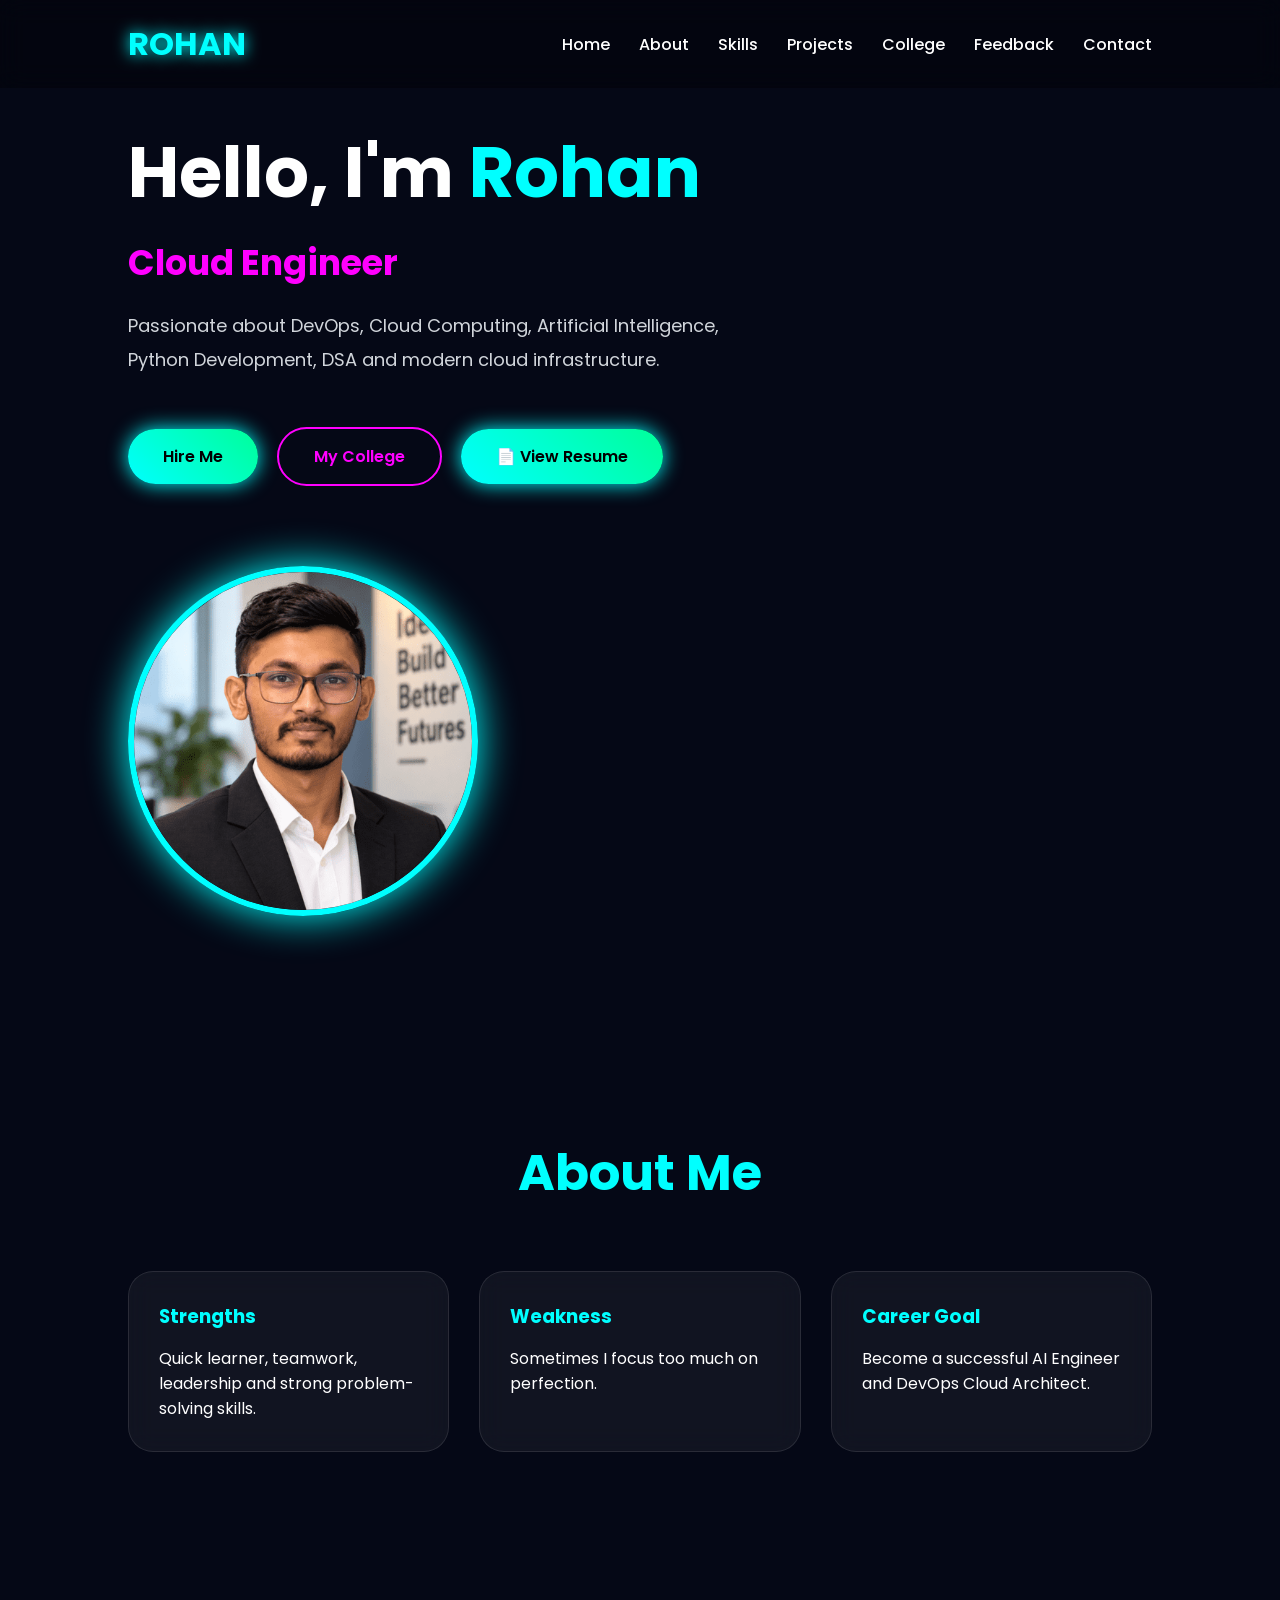
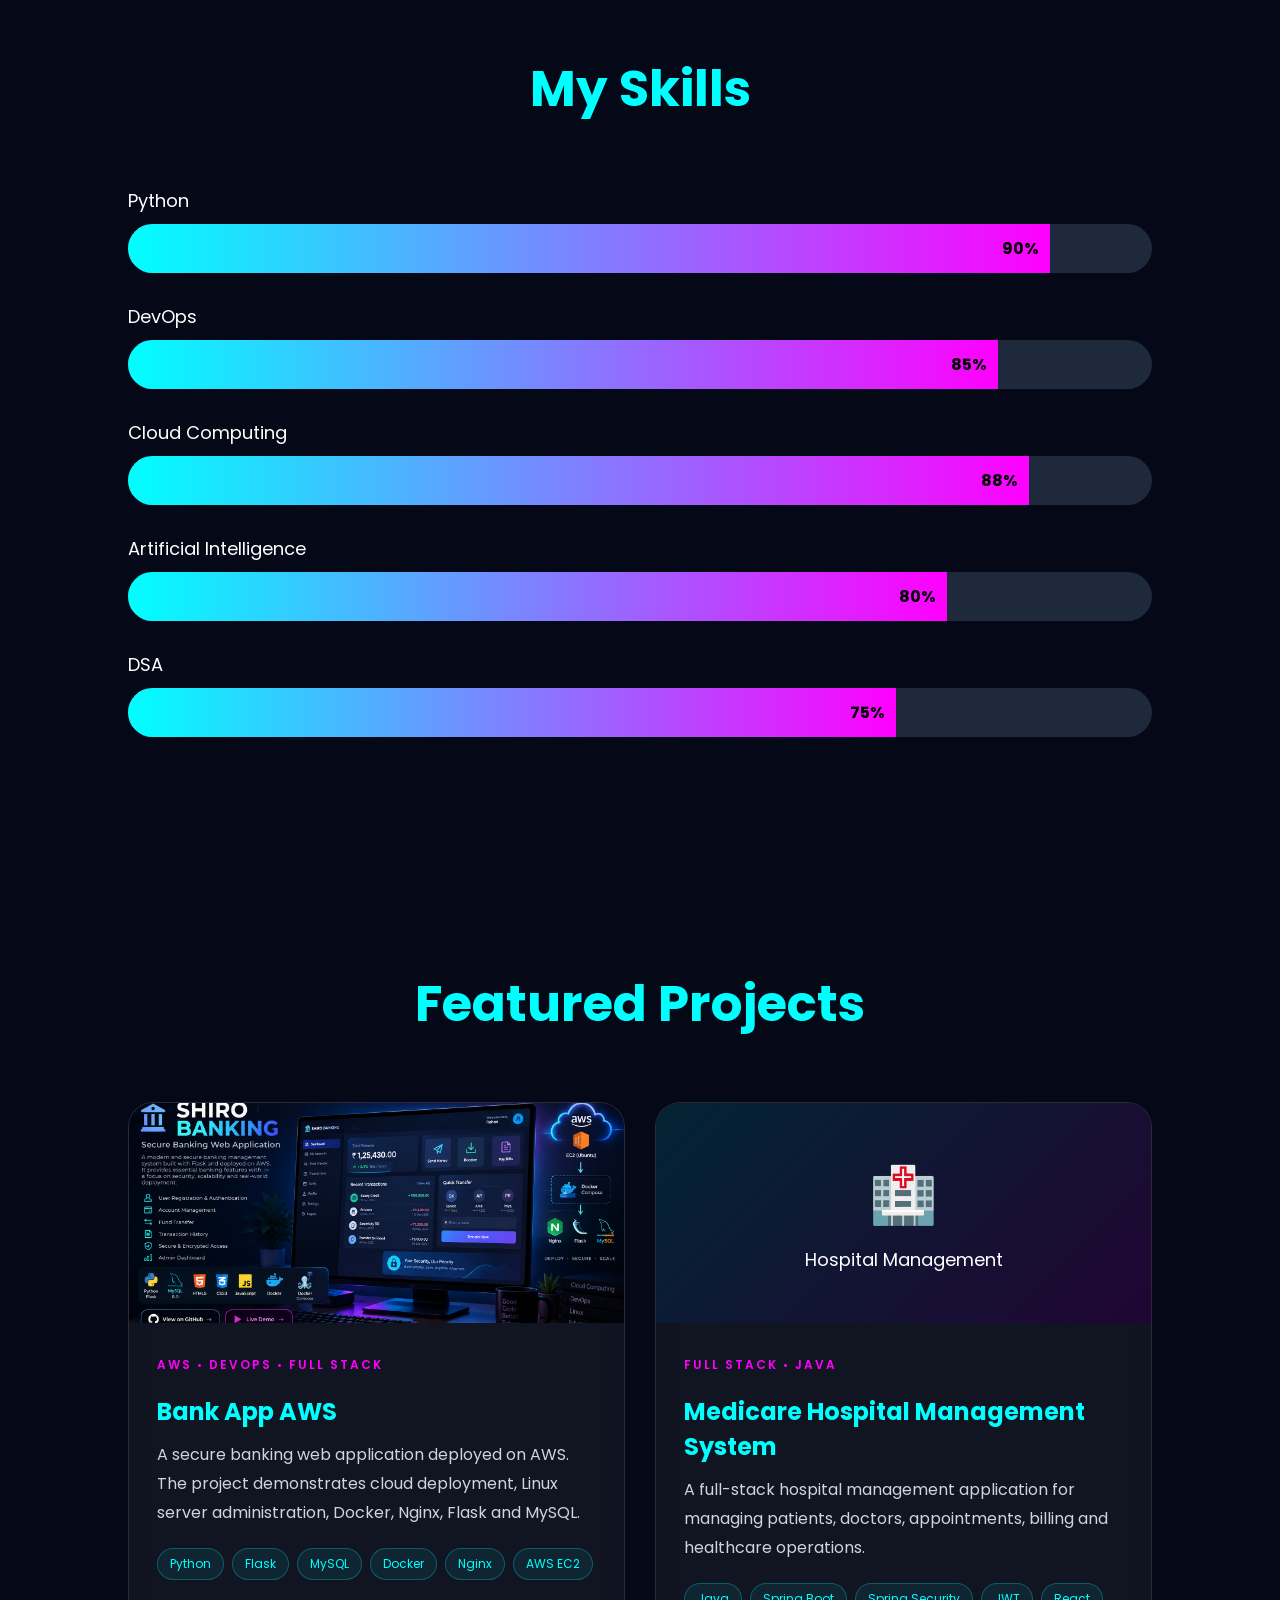
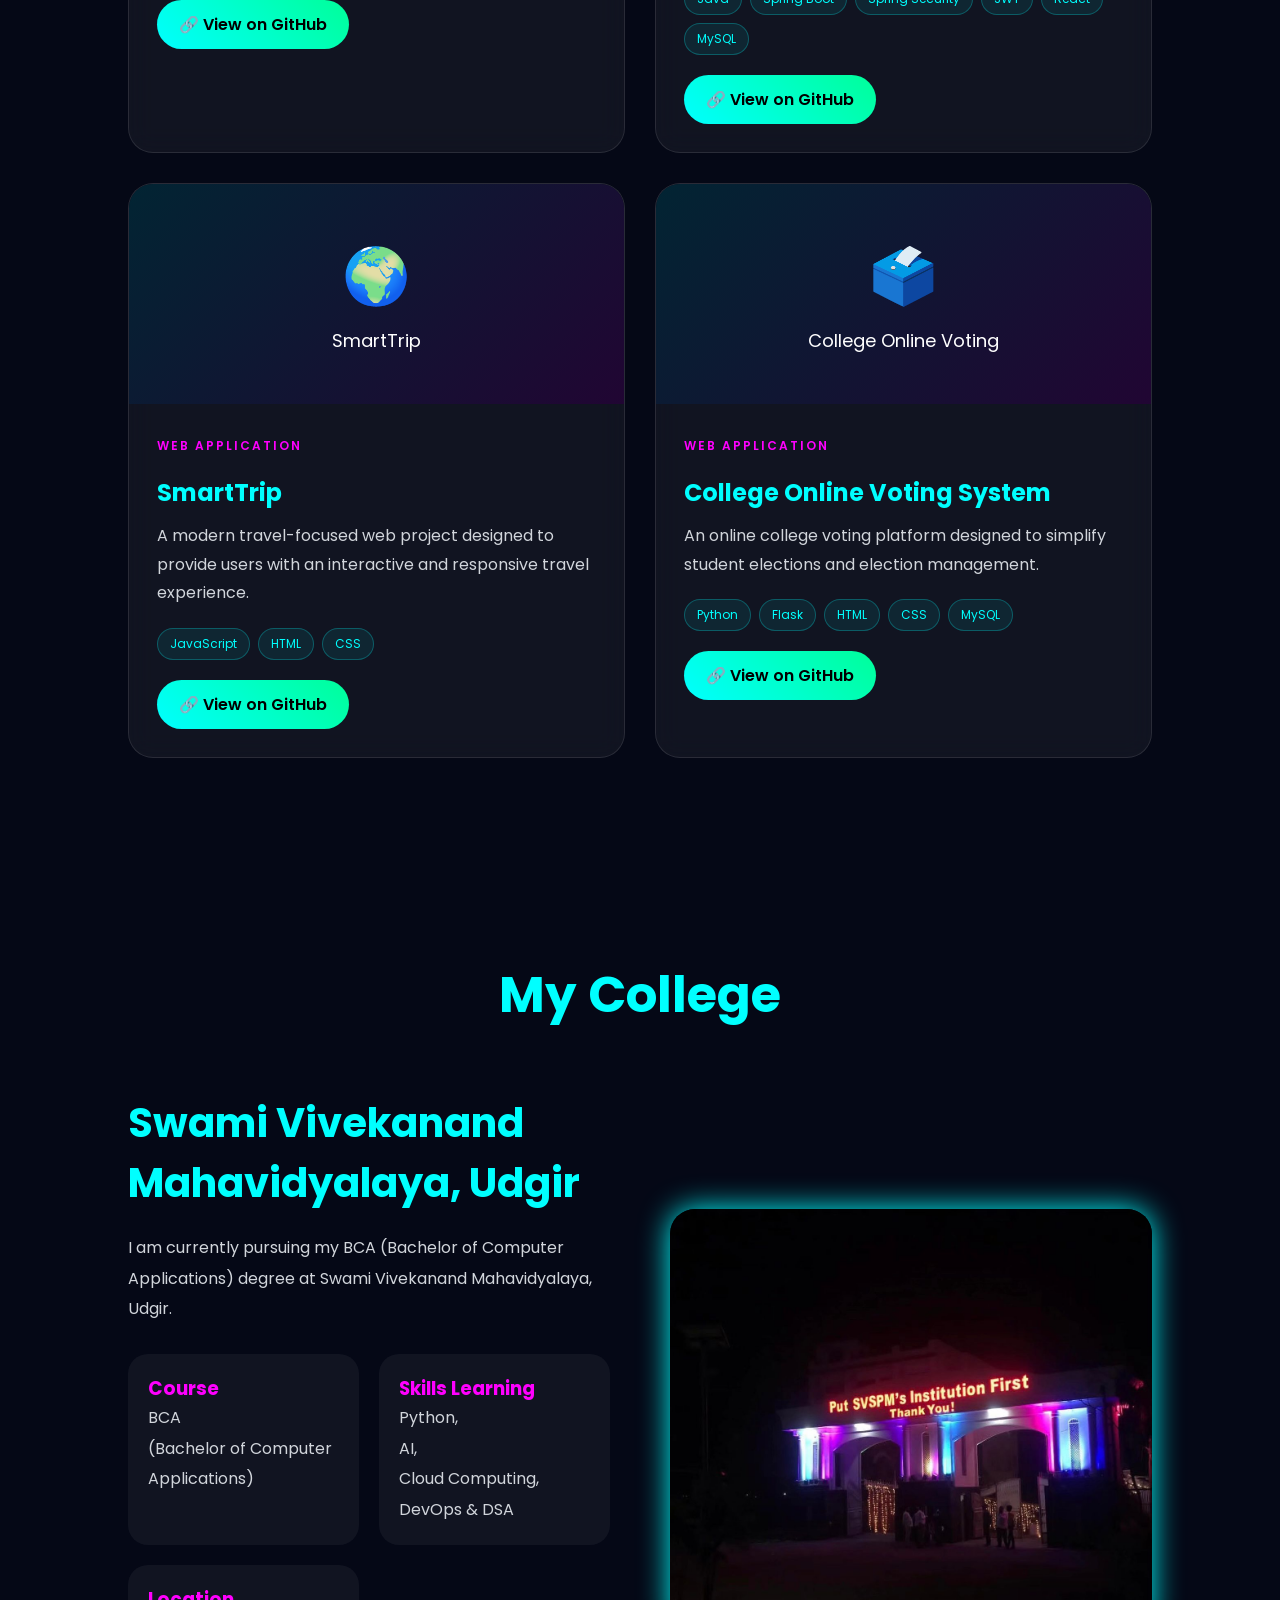
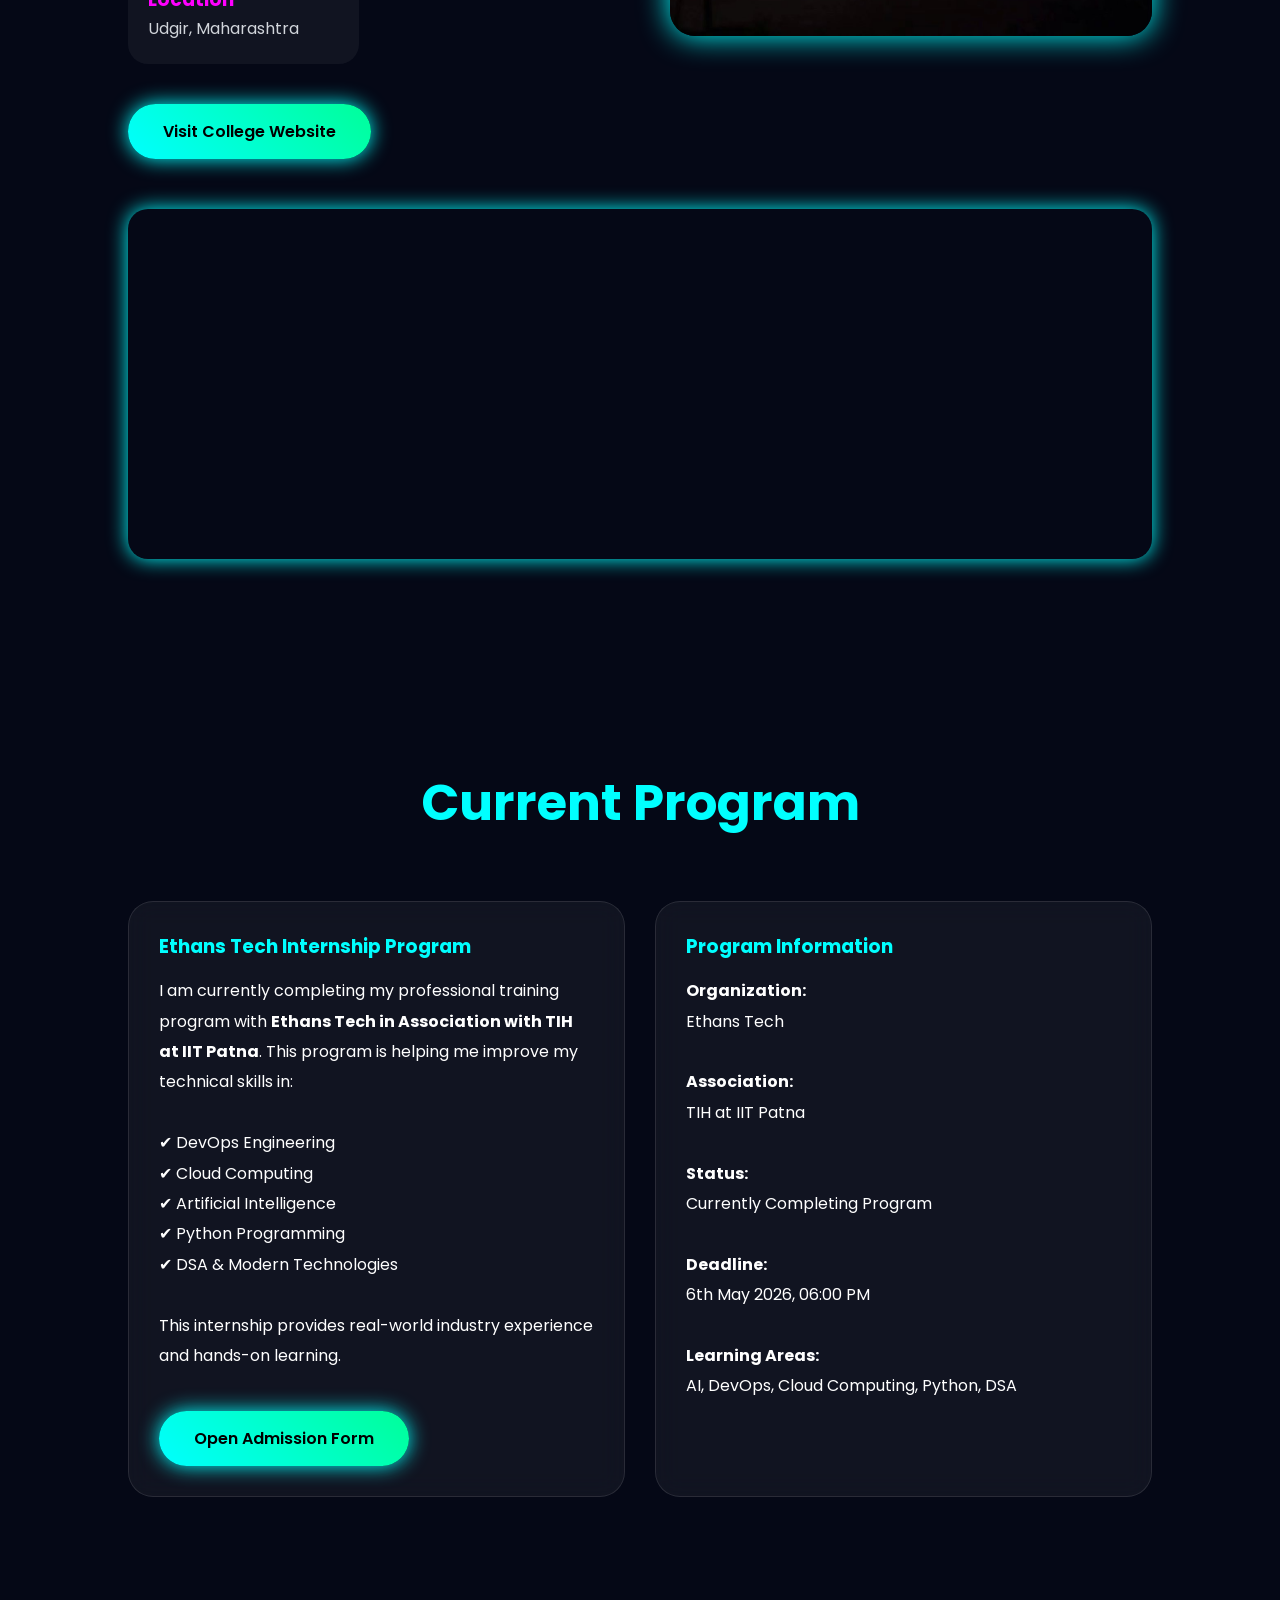
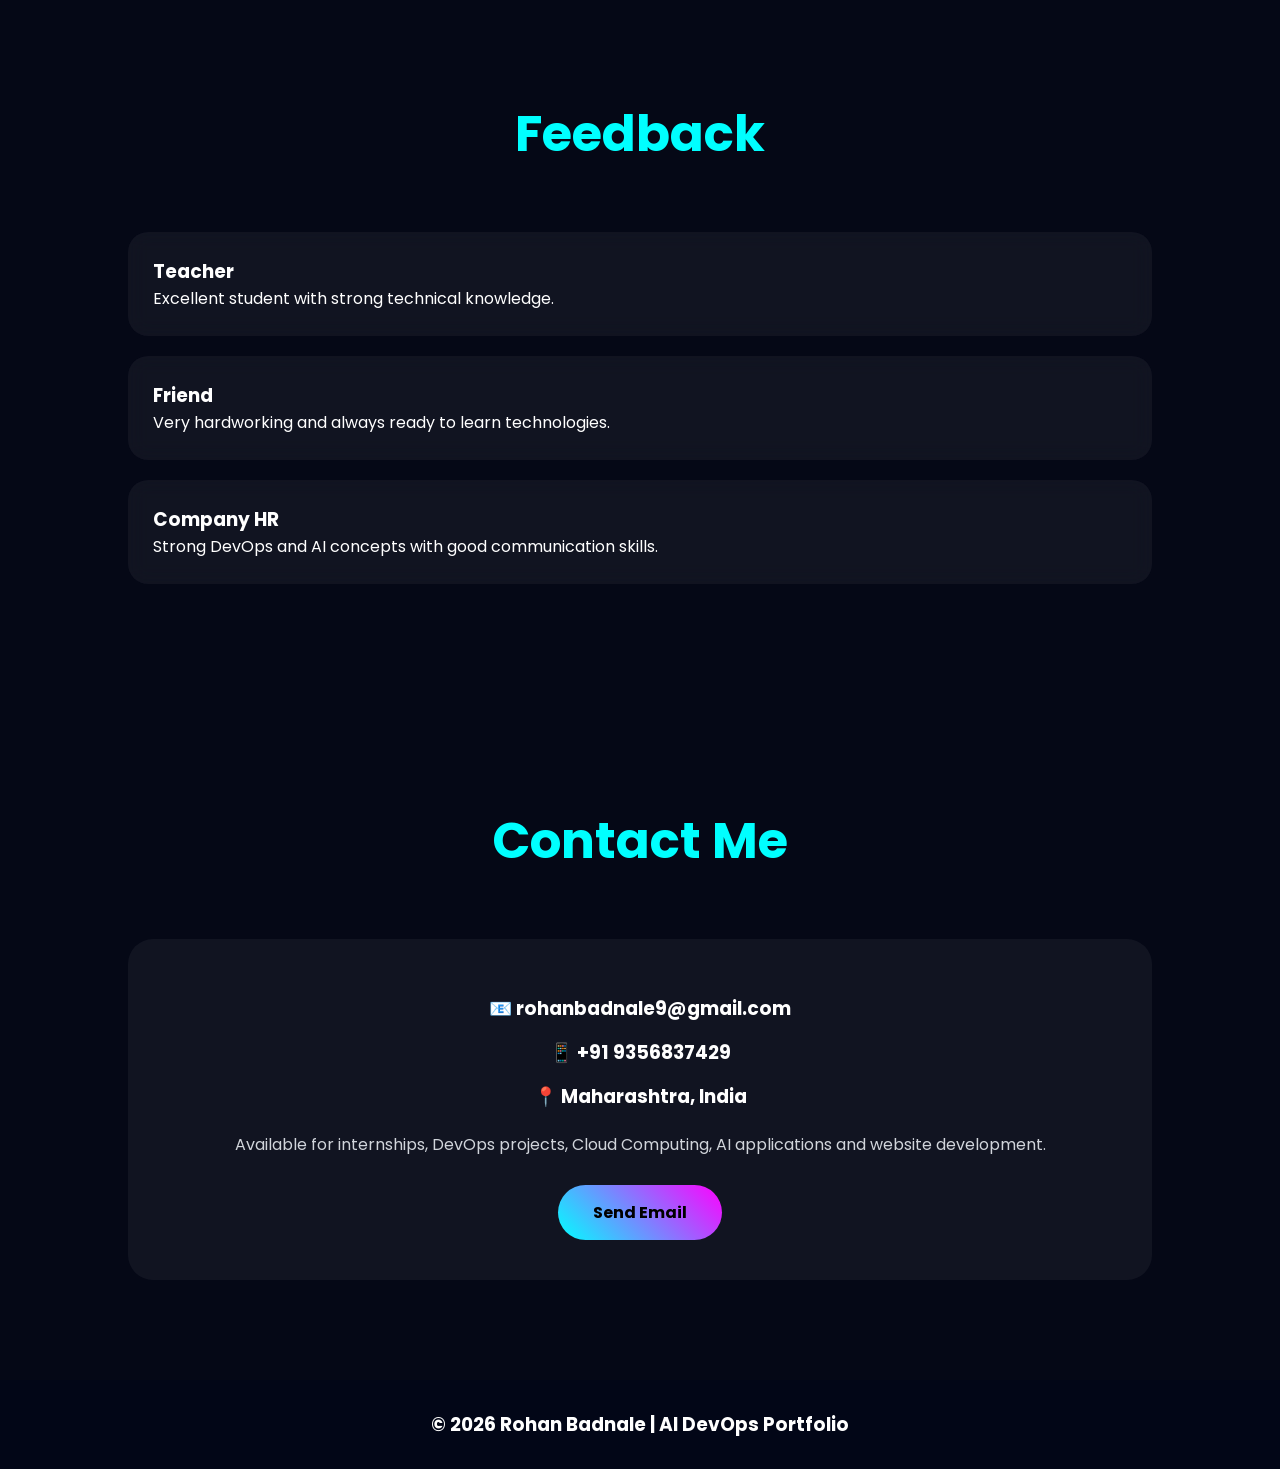
<file: index.html>
<!DOCTYPE html>
<html lang="en">

<head>
<meta charset="UTF-8">
<meta name="viewport" content="width=device-width, initial-scale=1.0">

<title>Rohan Badnale | AI DevOps Portfolio</title>

<link href="https://fonts.googleapis.com/css2?family=Poppins:wght@300;400;500;600;700&display=swap" rel="stylesheet">

<style>

*{
    margin:0;
    padding:0;
    box-sizing:border-box;
    scroll-behavior:smooth;
    font-family:'Poppins',sans-serif;
}

body{
    background:#050816;
    color:white;
    overflow-x:hidden;
}

/* BACKGROUND */

.background{
    position:fixed;
    width:100%;
    height:100%;
    z-index:-1;
    overflow:hidden;
}

.background span{
    position:absolute;
    border-radius:50%;
    animation:move 20s linear infinite;
    bottom:-150px;
    opacity:0.4;
}

.background span:nth-child(1){
    left:10%;
    width:120px;
    height:120px;
    background:#00ffff;
    animation-duration:18s;
}

.background span:nth-child(2){
    left:30%;
    width:80px;
    height:80px;
    background:#ff00ff;
    animation-duration:12s;
}

.background span:nth-child(3){
    left:50%;
    width:150px;
    height:150px;
    background:#00ff99;
    animation-duration:25s;
}

.background span:nth-child(4){
    left:70%;
    width:100px;
    height:100px;
    background:#ff9900;
    animation-duration:20s;
}

.background span:nth-child(5){
    left:90%;
    width:130px;
    height:130px;
    background:#00ccff;
    animation-duration:16s;
}

@keyframes move{
    0%{
        transform:translateY(0) rotate(0deg);
        opacity:0.5;
    }

    100%{
        transform:translateY(-1200px) rotate(720deg);
        opacity:0;
    }
}

/* NAVBAR */

header{
    position:fixed;
    width:100%;
    top:0;
    left:0;
    padding:20px 10%;
    display:flex;
    justify-content:space-between;
    align-items:center;
    background:rgba(0,0,0,0.3);
    backdrop-filter:blur(12px);
    z-index:1000;
}

.logo{
    font-size:32px;
    font-weight:700;
    color:#00ffff;
    text-shadow:0 0 15px #00ffff;
}

nav a{
    color:white;
    text-decoration:none;
    margin-left:25px;
    transition:0.3s;
    font-weight:500;
}

nav a:hover{
    color:#00ffff;
}

/* HERO */

.hero{
    min-height:100vh;
    display:flex;
    justify-content:center;
    align-items:center;
    padding:120px 10%;
}

.hero-container{
    display:flex;
    justify-content:space-between;
    align-items:center;
    gap:80px;
    flex-wrap:wrap;
}

.hero-text{
    max-width:650px;
}

.hero-text h1{
    font-size:70px;
    margin-bottom:10px;
}

.hero-text span{
    color:#00ffff;
}

.hero-text h3{
    font-size:35px;
    color:#ff00ff;
    margin-bottom:20px;
}

.hero-text p{
    font-size:18px;
    line-height:1.9;
    color:#d1d5db;
}

.hero-buttons{
    margin-top:35px;
}

.btn1,
.btn2{
    display:inline-block;
    padding:15px 35px;
    border-radius:40px;
    text-decoration:none;
    font-weight:600;
    margin-right:15px;
    margin-top:15px;
    transition:0.4s;
}

.btn1{
    background:linear-gradient(45deg,#00ffff,#00ff99);
    color:black;
    box-shadow:0 0 20px #00ffff;
}

.btn2{
    border:2px solid #ff00ff;
    color:#ff00ff;
}

.btn1:hover,
.btn2:hover{
    transform:translateY(-5px);
    box-shadow:0 0 30px #ff00ff;
}

.hero-image{
    display:flex;
    flex-direction:column;
    align-items:center;
    gap:25px;
}

.hero-image img{
    width:350px;
    height:350px;
    border-radius:50%;
    object-fit:cover;
    border:6px solid #00ffff;
    box-shadow:0 0 40px #00ffff;
    animation:float 4s ease-in-out infinite;
    transition:0.4s;
}

.hero-image img:hover{
    transform:scale(1.05);
    box-shadow:0 0 50px #ff00ff;
}

.second-photo{
    width:250px !important;
    height:250px !important;
    border:5px solid #ff00ff !important;
    box-shadow:0 0 35px #ff00ff !important;
    border-radius:25px !important;
}

@keyframes float{
    0%{
        transform:translateY(0);
    }

    50%{
        transform:translateY(-20px);
    }

    100%{
        transform:translateY(0);
    }
}

/* SECTION */

section{
    padding:100px 10%;
}

.title{
    text-align:center;
    font-size:50px;
    margin-bottom:60px;
    color:#00ffff;
}

/* CARDS */

.cards{
    display:grid;
    grid-template-columns:repeat(auto-fit,minmax(250px,1fr));
    gap:30px;
}

.card{
    background:rgba(255,255,255,0.05);
    backdrop-filter:blur(12px);
    border:1px solid rgba(255,255,255,0.1);
    padding:30px;
    border-radius:25px;
    transition:0.5s;
}

.card:hover{
    transform:translateY(-10px);
    box-shadow:0 0 25px #00ffff;
}

.card h3{
    color:#00ffff;
    margin-bottom:15px;
}

/* SKILLS */

.skill{
    margin:30px 0;
}

.skill span{
    font-size:18px;
}

.bar{
    background:#1e293b;
    border-radius:30px;
    overflow:hidden;
    margin-top:10px;
}

.fill{
    background:linear-gradient(90deg,#00ffff,#ff00ff);
    padding:12px;
    color:black;
    font-weight:bold;
    text-align:right;
}

/* COLLEGE */

.college-container{
    display:flex;
    justify-content:space-between;
    align-items:center;
    gap:60px;
    flex-wrap:wrap;
}

.college-info{
    flex:1;
}

.college-info h2{
    font-size:40px;
    margin-bottom:20px;
    color:#00ffff;
}

.college-info p{
    line-height:1.9;
    color:#d1d5db;
}

.college-image{
    flex:1;
}

.college-image img{
    width:100%;
    border-radius:25px;
    box-shadow:0 0 30px #00ffff;
}

.detail-grid{
    display:grid;
    grid-template-columns:repeat(auto-fit,minmax(180px,1fr));
    gap:20px;
    margin-top:30px;
}

.detail-box{
    background:rgba(255,255,255,0.05);
    padding:20px;
    border-radius:20px;
}

.detail-box h3{
    color:#ff00ff;
}

/* MAP */

iframe{
    width:100%;
    border:none;
    border-radius:20px;
    margin-top:50px;
    box-shadow:0 0 20px #00ffff;
}

/* FEEDBACK */

.feedback{
    background:rgba(255,255,255,0.05);
    padding:25px;
    border-radius:20px;
    margin-bottom:20px;
    backdrop-filter:blur(10px);
}

/* CONTACT */

.contact-box{
    background:rgba(255,255,255,0.05);
    padding:40px;
    border-radius:25px;
    text-align:center;
}

.contact-box h3{
    margin:15px 0;
}

.contact-btn{
    display:inline-block;
    margin-top:25px;
    padding:15px 35px;
    background:linear-gradient(45deg,#00ffff,#ff00ff);
    color:black;
    text-decoration:none;
    border-radius:40px;
    font-weight:bold;
}

/* PROJECTS */

#projects .cards{
    display:grid;
    grid-template-columns:repeat(2,minmax(0,1fr));
    gap:30px;
}

#projects .project-card{
    background:rgba(255,255,255,0.05);
    border:1px solid rgba(255,255,255,0.1);
    border-radius:25px;
    overflow:hidden;
    padding:0;
    backdrop-filter:blur(12px);
    transition:0.5s;
}

#projects .project-card:hover{
    transform:translateY(-10px);
    border-color:#00ffff;
    box-shadow:0 0 30px #00ffff;
}

#projects .project-image{
    width:100%;
    height:220px;
    overflow:hidden;
    background:#020617;
}

#projects .project-image img{
    width:100%;
    height:100%;
    object-fit:cover;
    display:block;
    transition:0.5s;
}

#projects .project-card:hover .project-image img{
    transform:scale(1.07);
}

#projects .project-placeholder{
    width:100%;
    height:220px;
    display:flex;
    justify-content:center;
    align-items:center;
    flex-direction:column;
    background:linear-gradient(
        135deg,
        rgba(0,255,255,0.12),
        rgba(255,0,255,0.12)
    );
    color:#00ffff;
    font-size:55px;
}

#projects .project-placeholder span{
    margin-top:10px;
    color:white;
    font-size:18px;
}

#projects .project-content{
    padding:28px;
}

#projects .project-label{
    display:inline-block;
    font-size:12px;
    letter-spacing:2px;
    color:#ff00ff;
    font-weight:600;
    margin-bottom:8px;
}

#projects .project-content h3{
    color:#00ffff;
    font-size:24px;
    margin:12px 0;
}

#projects .project-content p{
    color:#d1d5db;
    line-height:1.8;
}

#projects .tech-stack{
    display:flex;
    flex-wrap:wrap;
    gap:8px;
    margin:20px 0;
}

#projects .tech-stack span{
    padding:6px 12px;
    border-radius:20px;
    background:rgba(0,255,255,0.08);
    border:1px solid rgba(0,255,255,0.25);
    color:#00ffff;
    font-size:12px;
}

#projects .project-buttons{
    margin-top:20px;
}

#projects .github-btn{
    display:inline-block;
    padding:12px 22px;
    border-radius:30px;
    text-decoration:none;
    color:black;
    font-weight:600;
    background:linear-gradient(45deg,#00ffff,#00ff99);
    transition:0.3s;
}

#projects .github-btn:hover{
    transform:translateY(-3px);
    box-shadow:0 0 20px #00ffff;
}

/* FOOTER */

footer{
    background:#020617;
    text-align:center;
    padding:30px;
}

/* MOBILE */

@media(max-width:900px){

    .hero-container,
    .college-container{
        flex-direction:column;
        text-align:center;
    }

    .hero-text h1{
        font-size:45px;
    }

    .hero-text h3{
        font-size:25px;
    }

    .hero-image img{
        width:250px;
        height:250px;
    }

    nav{
        display:none;
    }

    #projects .cards{
        grid-template-columns:1fr;
    }

    #projects .project-image,
    #projects .project-placeholder{
        height:200px;
    }

}

</style>
</head>

<body>

<div class="background">
    <span></span>
    <span></span>
    <span></span>
    <span></span>
    <span></span>
</div>

<header>

    <div class="logo">ROHAN</div>

    <nav>
        <a href="#home">Home</a>
        <a href="#about">About</a>
        <a href="#skills">Skills</a>
        <a href="#projects">Projects</a>
        <a href="#college">College</a>
        <a href="#feedback">Feedback</a>
        <a href="#contact">Contact</a>
    </nav>

</header>

<!-- HERO -->

<section class="hero" id="home">

    <div class="hero-container">

        <div class="hero-text">

            <h1>Hello, I'm <span>Rohan</span></h1>

            <h3 id="typing"></h3>

            <p>
                Passionate about DevOps, Cloud Computing,
                Artificial Intelligence, Python Development,
                DSA and modern cloud infrastructure.
            </p>

            <div class="hero-buttons">

                <a href="#contact" class="btn1">
                    Hire Me
                </a>

                <a href="#college" class="btn2">
                    My College
                </a>

                <a
                    href="./Rohan_Badnale_Professional_Resume.pdf"
                    target="_blank"
                    class="btn1">
                    📄 View Resume
                </a>

            </div>

        </div>

        <div class="hero-image">
            <img src="profile.jpg" alt="Rohan">
        </div>

    </div>

</section>

<!-- ABOUT -->

<section id="about">

    <h2 class="title">About Me</h2>

    <div class="cards">

        <div class="card">
            <h3>Strengths</h3>
            <p>
                Quick learner, teamwork,
                leadership and strong problem-solving skills.
            </p>
        </div>

        <div class="card">
            <h3>Weakness</h3>
            <p>
                Sometimes I focus too much on perfection.
            </p>
        </div>

        <div class="card">
            <h3>Career Goal</h3>
            <p>
                Become a successful AI Engineer
                and DevOps Cloud Architect.
            </p>
        </div>

    </div>

</section>

<!-- SKILLS -->

<section id="skills">

    <h2 class="title">My Skills</h2>

    <div class="skill">
        <span>Python</span>
        <div class="bar">
            <div class="fill" style="width:90%">90%</div>
        </div>
    </div>

    <div class="skill">
        <span>DevOps</span>
        <div class="bar">
            <div class="fill" style="width:85%">85%</div>
        </div>
    </div>

    <div class="skill">
        <span>Cloud Computing</span>
        <div class="bar">
            <div class="fill" style="width:88%">88%</div>
        </div>
    </div>

    <div class="skill">
        <span>Artificial Intelligence</span>
        <div class="bar">
            <div class="fill" style="width:80%">80%</div>
        </div>
    </div>

    <div class="skill">
        <span>DSA</span>
        <div class="bar">
            <div class="fill" style="width:75%">75%</div>
        </div>
    </div>

</section>

<!-- PROJECTS -->

<section id="projects">

    <h2 class="title">Featured Projects</h2>

    <div class="cards">

        <!-- BANKING PROJECT -->

        <div class="project-card">

            <div class="project-image">
                <img src="bank-project.png"
                     alt="Bank App AWS Project">
            </div>

            <div class="project-content">

                <span class="project-label">
                    AWS • DEVOPS • FULL STACK
                </span>

                <h3>Bank App AWS</h3>

                <p>
                    A secure banking web application deployed on AWS.
                    The project demonstrates cloud deployment,
                    Linux server administration, Docker, Nginx,
                    Flask and MySQL.
                </p>

                <div class="tech-stack">
                    <span>Python</span>
                    <span>Flask</span>
                    <span>MySQL</span>
                    <span>Docker</span>
                    <span>Nginx</span>
                    <span>AWS EC2</span>
                </div>

                <div class="project-buttons">

                    <a
                        href="https://github.com/rohanbadnale/bank-app-aws"
                        target="_blank"
                        class="github-btn">
                        🔗 View on GitHub
                    </a>

                </div>

            </div>

        </div>

        <!-- HOSPITAL PROJECT -->

        <div class="project-card">

            <div class="project-image">
                <div class="project-placeholder">
                    🏥
                    <span>Hospital Management</span>
                </div>
            </div>

            <div class="project-content">

                <span class="project-label">
                    FULL STACK • JAVA
                </span>

                <h3>Medicare Hospital Management System</h3>

                <p>
                    A full-stack hospital management application
                    for managing patients, doctors, appointments,
                    billing and healthcare operations.
                </p>

                <div class="tech-stack">
                    <span>Java</span>
                    <span>Spring Boot</span>
                    <span>Spring Security</span>
                    <span>JWT</span>
                    <span>React</span>
                    <span>MySQL</span>
                </div>

                <div class="project-buttons">

                    <a
                        href="https://github.com/rohanbadnale"
                        target="_blank"
                        class="github-btn">
                        🔗 View on GitHub
                    </a>

                </div>

            </div>

        </div>

        <!-- SMARTTRIP -->

        <div class="project-card">

            <div class="project-image">
                <div class="project-placeholder">
                    🌍
                    <span>SmartTrip</span>
                </div>
            </div>

            <div class="project-content">

                <span class="project-label">
                    WEB APPLICATION
                </span>

                <h3>SmartTrip</h3>

                <p>
                    A modern travel-focused web project designed
                    to provide users with an interactive and
                    responsive travel experience.
                </p>

                <div class="tech-stack">
                    <span>JavaScript</span>
                    <span>HTML</span>
                    <span>CSS</span>
                </div>

                <div class="project-buttons">

                    <a
                        href="https://github.com/rohanbadnale"
                        target="_blank"
                        class="github-btn">
                        🔗 View on GitHub
                    </a>

                </div>

            </div>

        </div>

        <!-- COLLEGE VOTING -->

        <div class="project-card">

            <div class="project-image">
                <div class="project-placeholder">
                    🗳️
                    <span>College Online Voting</span>
                </div>
            </div>

            <div class="project-content">

                <span class="project-label">
                    WEB APPLICATION
                </span>

                <h3>College Online Voting System</h3>

                <p>
                    An online college voting platform designed
                    to simplify student elections and election
                    management.
                </p>

                <div class="tech-stack">
                    <span>Python</span>
                    <span>Flask</span>
                    <span>HTML</span>
                    <span>CSS</span>
                    <span>MySQL</span>
                </div>

                <div class="project-buttons">

                    <a
                        href="https://github.com/rohanbadnale"
                        target="_blank"
                        class="github-btn">
                        🔗 View on GitHub
                    </a>

                </div>

            </div>

        </div>

    </div>

</section>

<!-- COLLEGE -->

<section id="college">

    <h2 class="title">My College</h2>

    <div class="college-container">

        <div class="college-info">

            <h2>
                Swami Vivekanand Mahavidyalaya, Udgir
            </h2>

            <p>
                I am currently pursuing my
                BCA (Bachelor of Computer Applications)
                degree at Swami Vivekanand Mahavidyalaya, Udgir.
            </p>

            <div class="detail-grid">

                <div class="detail-box">
                    <h3>Course</h3>
                    <p>
                        BCA<br>
                        (Bachelor of Computer Applications)
                    </p>
                </div>

                <div class="detail-box">
                    <h3>Skills Learning</h3>
                    <p>
                        Python,<br>
                        AI,<br>
                        Cloud Computing,<br>
                        DevOps & DSA
                    </p>
                </div>

                <div class="detail-box">
                    <h3>Location</h3>
                    <p>
                        Udgir, Maharashtra
                    </p>
                </div>

            </div>

            <br>

            <a
                href="https://svmudgir.org/"
                target="_blank"
                class="btn1">
                Visit College Website
            </a>

        </div>

        <div class="college-image">
            <img src="college.jpg" alt="College">
        </div>

    </div>

    <iframe
        src="https://www.google.com/maps?q=Swami+Vivekanand+Mahavidyalaya+Udgir&output=embed"
        height="350">
    </iframe>

</section>

<!-- ETHANS TECH PROGRAM -->

<section id="ethans">

    <h2 class="title">Current Program</h2>

    <div class="cards">

        <div class="card">

            <h3>
                Ethans Tech Internship Program
            </h3>

            <p style="line-height:1.9;">

                I am currently completing my professional
                training program with
                <b>Ethans Tech in Association with TIH at IIT Patna</b>.

                This program is helping me improve my technical skills in:

                <br><br>

                ✔ DevOps Engineering<br>
                ✔ Cloud Computing<br>
                ✔ Artificial Intelligence<br>
                ✔ Python Programming<br>
                ✔ DSA & Modern Technologies<br>

                <br>

                This internship provides real-world
                industry experience and hands-on learning.

            </p>

            <br>

            <a
                href="https://forms.gle/A2M7zn1UMrktEqz76"
                target="_blank"
                class="btn1">
                Open Admission Form
            </a>

        </div>

        <div class="card">

            <h3>
                Program Information
            </h3>

            <p style="line-height:1.9;">

                <b>Organization:</b><br>
                Ethans Tech

                <br><br>

                <b>Association:</b><br>
                TIH at IIT Patna

                <br><br>

                <b>Status:</b><br>
                Currently Completing Program

                <br><br>

                <b>Deadline:</b><br>
                6th May 2026, 06:00 PM

                <br><br>

                <b>Learning Areas:</b><br>
                AI, DevOps,
                Cloud Computing,
                Python,
                DSA

            </p>

        </div>

    </div>

</section>

<!-- FEEDBACK -->

<section id="feedback">

    <h2 class="title">Feedback</h2>

    <div class="feedback">
        <h3>Teacher</h3>
        <p>
            Excellent student with strong technical knowledge.
        </p>
    </div>

    <div class="feedback">
        <h3>Friend</h3>
        <p>
            Very hardworking and always ready to learn technologies.
        </p>
    </div>

    <div class="feedback">
        <h3>Company HR</h3>
        <p>
            Strong DevOps and AI concepts with good communication skills.
        </p>
    </div>

</section>

<!-- CONTACT -->

<section id="contact">

    <h2 class="title">Contact Me</h2>

    <div class="contact-box">

        <h3>📧 rohanbadnale9@gmail.com</h3>
        <h3>📱 +91 9356837429</h3>
        <h3>📍 Maharashtra, India</h3>

        <p style="margin-top:20px;color:#d1d5db;line-height:1.8;">

            Available for internships,
            DevOps projects,
            Cloud Computing,
            AI applications
            and website development.

        </p>

        <a
            href="mailto:rohanbadnale9@gmail.com"
            class="contact-btn">
            Send Email
        </a>

    </div>

</section>

<footer>

    <h3>
        © 2026 Rohan Badnale | AI DevOps Portfolio
    </h3>

</footer>

<script>

const text = [
    "DevOps Engineer",
    "Cloud Engineer",
    "Python Developer",
    "AI Engineer"
];

let count = 0;

function typeText(){
    document.getElementById("typing").innerHTML = text[count];
    count++;

    if(count >= text.length){
        count = 0;
    }
}

typeText();
setInterval(typeText,2000);

</script>

</body>
</html>
</file>
